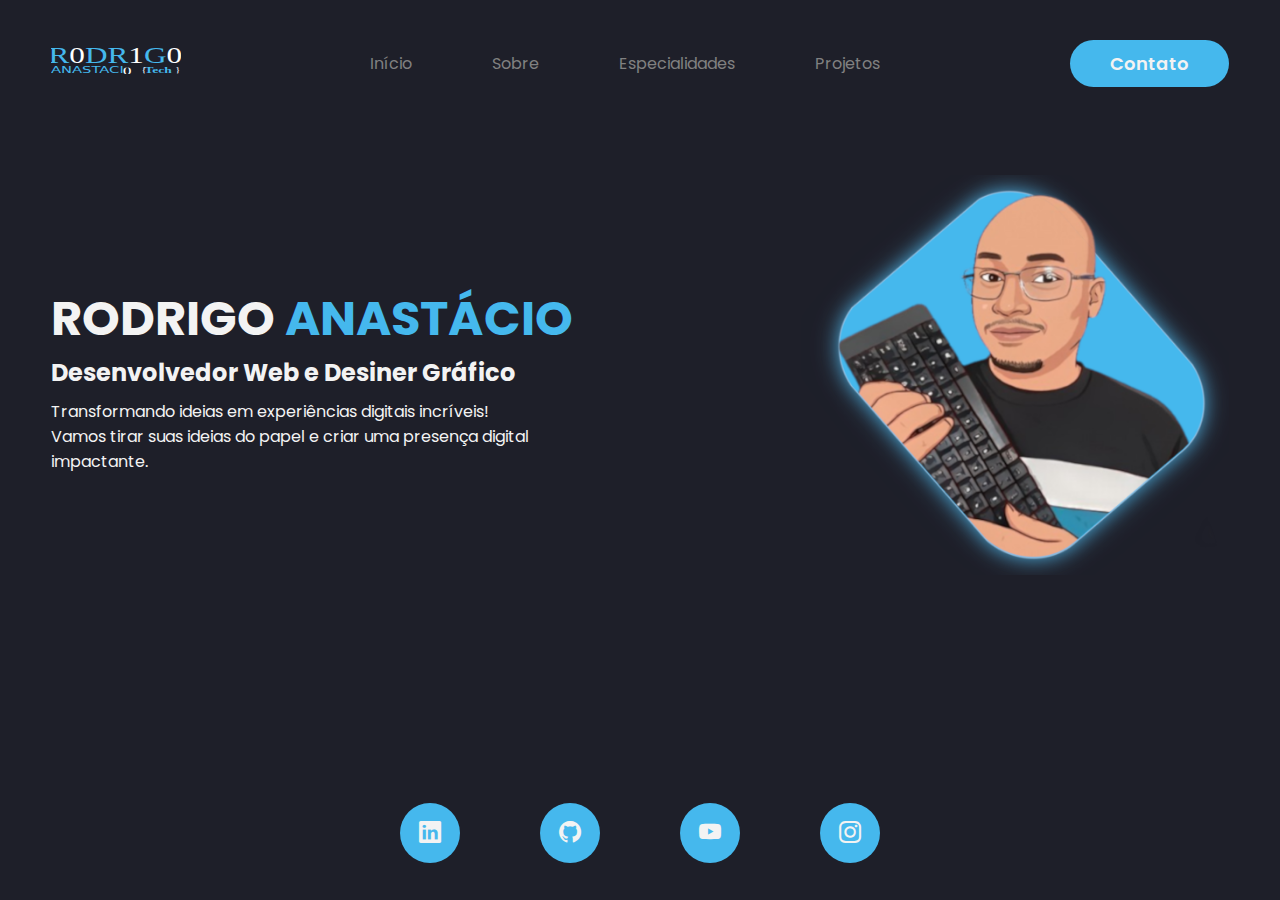
<file: index.html>
<!DOCTYPE html>
<html lang="pt-br">
  <head>
    <meta charset="UTF-8" />
    <meta name="viewport" content="width=device-width, initial-scale=1.0" />
    <link rel="preconnect" href="https://fonts.googleapis.com" />
    <link rel="preconnect" href="https://fonts.gstatic.com" crossorigin />
    <link
      href="https://fonts.googleapis.com/css2?family=Poppins:ital,wght@0,100;0,200;0,300;0,400;0,500;0,600;0,700;0,800;0,900;1,100;1,200;1,300;1,400;1,500;1,600;1,700;1,800;1,900&display=swap"
      rel="stylesheet"
    />
    <link
      rel="stylesheet"
      href="https://cdn.jsdelivr.net/npm/bootstrap-icons@1.11.3/font/bootstrap-icons.min.css"
    />
    <!--css-->
    <link rel="stylesheet" href="./css/global.css" />
    <link rel="stylesheet" href="./css/style.css" />
    <title>meu site</title>
  </head>
  <body>
    <header>
      <div class="interface">
        <div class="logo">
          <img src="./images/g62.svg" alt="logo" />
        </div>
        <nav class="menu">
          <ul>
            <li><a href="#">Início</a></li>
            <li><a href="./html/about.html">Sobre</a></li>
            <li><a href="./html/specialty.html">Especialidades</a></li>
            <li><a href="./html/project.html">Projetos</a></li>
          </ul>
        </nav>
        <div class="contato">
          <button><a href="./html/contact.html">Contato</a></button>
        </div>
      </div>
    </header>
    <main>
      <div class="interface">
        <div class="box-txt">
          <h1>RODRIGO <span>ANASTÁCIO</span></h1>
          <h2>Desenvolvedor Web e Desiner Gráfico</h2>
          <p>
            Transformando ideias em experiências digitais incríveis! Vamos tirar
            suas ideias do papel e criar uma presença digital impactante.
          </p>
        </div>
        <div class="box-img">
          <img src="./images/site2.png" alt="imagem" />
        </div>
      </div>
    </main>
    <footer>
      <div class="interface">
        <div class="social">
          <a href="https://www.linkedin.com/in/anastaciotech/" target="_blank"
            ><button><i class="bi bi-linkedin"></i></button
          ></a>
          <a href="https://github.com/Rodrigosan003" target="_blank"
            ><button><i class="bi bi-github"></i></button
          ></a>
          <a href="https://www.youtube.com/@r.anastacio" target="_blank"
            ><button><i class="bi bi-youtube"></i></button
          ></a>
          <a href="https://www.instagram.com/r.anastaciotech/" target="_blank"
            ><button><i class="bi bi-instagram"></i></button
          ></a>
        </div>
      </div>
    </footer>
  </body>
</html>
</file>
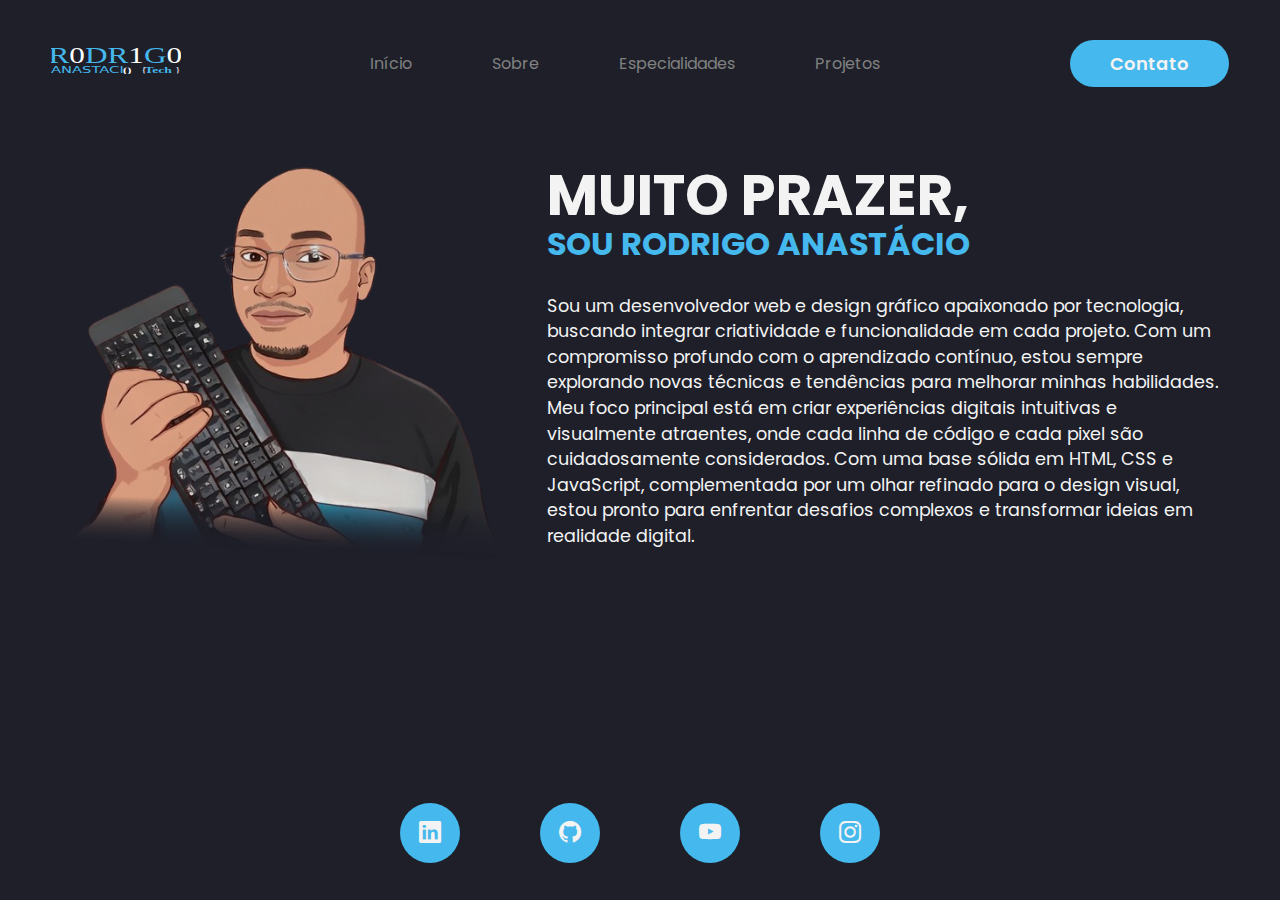
<file: html/about.html>
<!DOCTYPE html>
<html lang="pt-br">
  <head>
    <meta charset="UTF-8" />
    <meta name="viewport" content="width=device-width, initial-scale=1.0" />
    <link rel="preconnect" href="https://fonts.googleapis.com" />
    <link rel="preconnect" href="https://fonts.gstatic.com" crossorigin />
    <link
      href="https://fonts.googleapis.com/css2?family=Poppins:ital,wght@0,100;0,200;0,300;0,400;0,500;0,600;0,700;0,800;0,900;1,100;1,200;1,300;1,400;1,500;1,600;1,700;1,800;1,900&display=swap"
      rel="stylesheet"
    />
    <link
      rel="stylesheet"
      href="https://cdn.jsdelivr.net/npm/bootstrap-icons@1.11.3/font/bootstrap-icons.min.css"
    />
    <!--css-->
    <link rel="stylesheet" href="../css/global.css" />
    <link rel="stylesheet" href="../css/style.css" />
    <title>Sobre</title>
  </head>
  <body>
    <header>
      <div class="interface">
        <div class="logo">
          <img src="../images/g62.svg" alt="logo" />
        </div>
        <nav class="menu">
          <ul>
            <li><a href="../index.html">Início</a></li>
            <li><a href="../html/about.html">Sobre</a></li>
            <li><a href="../html/specialty.html">Especialidades</a></li>
            <li><a href="../html/project.html">Projetos</a></li>
          </ul>
        </nav>
        <div class="contato">
          <button><a href="../html/contact.html">Contato</a></button>
        </div>
      </div>
    </header>
    <section class="sobre">
      <div class="interface">
        <div class="img-sobre">
          <img src="../images/principal2.png" alt="imgSobre" />
        </div>
        <div class="txt-sobre">
          <h2>MUITO PRAZER, <span>SOU RODRIGO ANASTÁCIO</span></h2>
          <p>
            Sou um desenvolvedor web e design gráfico apaixonado por tecnologia,
            buscando integrar criatividade e funcionalidade em cada projeto. Com
            um compromisso profundo com o aprendizado contínuo, estou sempre
            explorando novas técnicas e tendências para melhorar minhas
            habilidades. Meu foco principal está em criar experiências digitais
            intuitivas e visualmente atraentes, onde cada linha de código e cada
            pixel são cuidadosamente considerados. Com uma base sólida em HTML,
            CSS e JavaScript, complementada por um olhar refinado para o design
            visual, estou pronto para enfrentar desafios complexos e transformar
            ideias em realidade digital.
          </p>
        </div>
      </div>
    </section>

    <footer>
      <div class="interface">
        <div class="social">
          <a href="https://www.linkedin.com/in/anastaciotech/" target="_blank"
            ><button><i class="bi bi-linkedin"></i></button
          ></a>
          <a href="https://github.com/Rodrigosan003" target="_blank"
            ><button><i class="bi bi-github"></i></button
          ></a>
          <a href="https://www.youtube.com/@r.anastacio" target="_blank"
            ><button><i class="bi bi-youtube"></i></button
          ></a>
          <a href="https://www.instagram.com/r.anastaciotech/" target="_blank"
            ><button><i class="bi bi-instagram"></i></button
          ></a>
        </div>
      </div>
    </footer>
  </body>
</html>
</file>
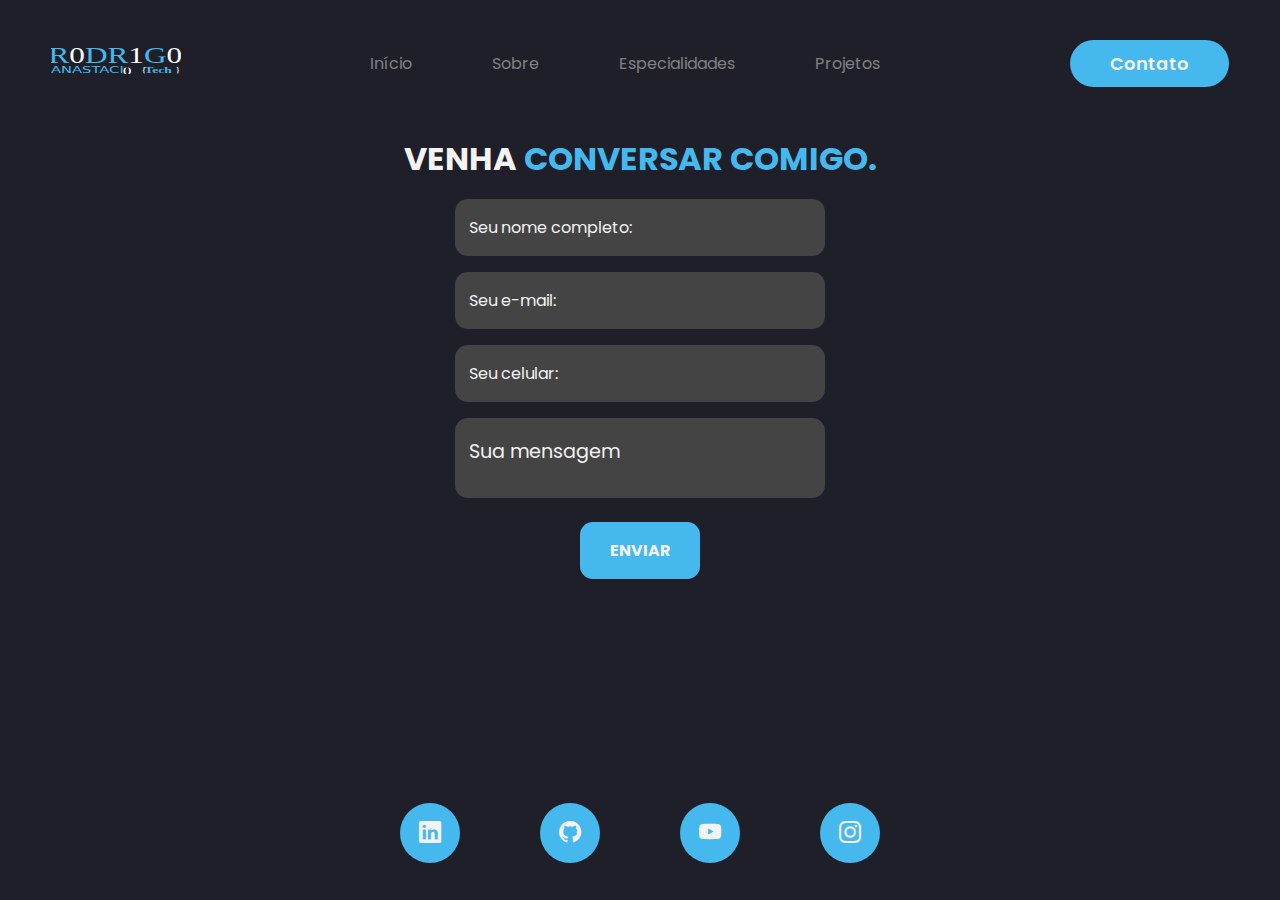
<file: html/contact.html>
<!DOCTYPE html>
<html lang="pt-br">
  <head>
    <meta charset="UTF-8" />
    <meta name="viewport" content="width=device-width, initial-scale=1.0" />
    <link rel="preconnect" href="https://fonts.googleapis.com" />
    <link rel="preconnect" href="https://fonts.gstatic.com" crossorigin />
    <link
      href="https://fonts.googleapis.com/css2?family=Poppins:ital,wght@0,100;0,200;0,300;0,400;0,500;0,600;0,700;0,800;0,900;1,100;1,200;1,300;1,400;1,500;1,600;1,700;1,800;1,900&display=swap"
      rel="stylesheet"
    />
    <link
      rel="stylesheet"
      href="https://cdn.jsdelivr.net/npm/bootstrap-icons@1.11.3/font/bootstrap-icons.min.css"
    />
    <!--css-->
    <link rel="stylesheet" href="../css/global.css" />
    <link rel="stylesheet" href="../css/style.css" />
    <title>Contato</title>
  </head>
  <body>
    <header>
      <div class="interface">
        <div class="logo">
          <img src="../images/g62.svg" alt="logo" />
        </div>
        <nav class="menu">
          <ul>
            <li><a href="../index.html">Início</a></li>
            <li><a href="../html/about.html">Sobre</a></li>
            <li><a href="../html/specialty.html">Especialidades</a></li>
            <li><a href="../html/project.html">Projetos</a></li>
          </ul>
        </nav>
        <div class="contato">
          <button><a href="../html/contact.html">Contato</a></button>
        </div>
      </div>
    </header>
    <section class="contact">
      <div class="interface">
        <h2>VENHA <span>CONVERSAR COMIGO.</span></h2>
        <form class="form-contact" action="">
          <input type="text" placeholder="Seu nome completo:" required />
          <input type="email" placeholder="Seu e-mail:" required />
          <input type="text" placeholder="Seu celular:" />
          <textarea placeholder="Sua mensagem" required></textarea>
          <div class="btn-enviar">
            <input type="submit" value="ENVIAR" />
          </div>
        </form>
      </div>
    </section>
    <footer>
      <div class="interface">
        <div class="social">
          <a href="https://www.linkedin.com/in/anastaciotech/" target="_blank"
            ><button><i class="bi bi-linkedin"></i></button
          ></a>
          <a href="https://github.com/Rodrigosan003" target="_blank"
            ><button><i class="bi bi-github"></i></button
          ></a>
          <a href="https://www.youtube.com/@r.anastacio" target="_blank"
            ><button><i class="bi bi-youtube"></i></button
          ></a>
          <a href="https://www.instagram.com/r.anastaciotech/" target="_blank"
            ><button><i class="bi bi-instagram"></i></button
          ></a>
        </div>
      </div>
    </footer>
  </body>
</html>
</file>
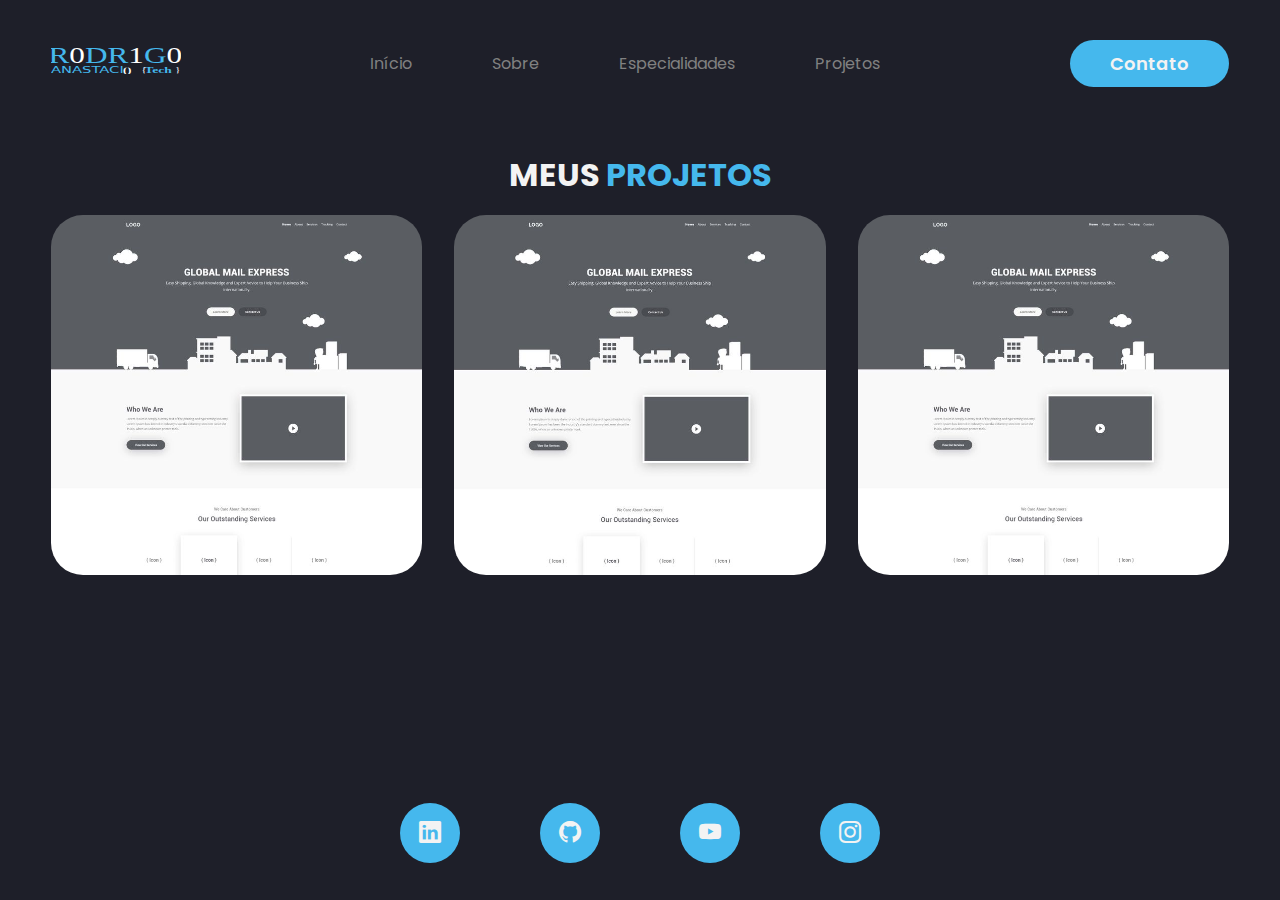
<file: html/project.html>
<!DOCTYPE html>
<html lang="pt-br">
  <head>
    <meta charset="UTF-8" />
    <meta name="viewport" content="width=device-width, initial-scale=1.0" />
    <link rel="preconnect" href="https://fonts.googleapis.com" />
    <link rel="preconnect" href="https://fonts.gstatic.com" crossorigin />
    <link
      href="https://fonts.googleapis.com/css2?family=Poppins:ital,wght@0,100;0,200;0,300;0,400;0,500;0,600;0,700;0,800;0,900;1,100;1,200;1,300;1,400;1,500;1,600;1,700;1,800;1,900&display=swap"
      rel="stylesheet"
    />
    <link
      rel="stylesheet"
      href="https://cdn.jsdelivr.net/npm/bootstrap-icons@1.11.3/font/bootstrap-icons.min.css"
    />
    <!--css-->
    <link rel="stylesheet" href="../css/global.css" />
    <link rel="stylesheet" href="../css/style.css" />
    <title>Projetos</title>
  </head>
  <body>
    <header>
      <div class="interface">
        <div class="logo">
          <img src="../images/g62.svg" alt="logo" />
        </div>
        <nav class="menu">
          <ul>
            <li><a href="../index.html">Início</a></li>
            <li><a href="../html/about.html">Sobre</a></li>
            <li><a href="../html/specialty.html">Especialidades</a></li>
            <li><a href="../html/project.html">Projetos</a></li>
          </ul>
        </nav>
        <div class="contato">
          <button><a href="../html/contact.html">Contato</a></button>
        </div>
      </div>
    </header>
    <section class="projetos">
      <div class="interface">
        <h2>MEUS <span>PROJETOS</span></h2>
        <div class="projetos-box">
          <div class="img"><div class="overlay">Projeto1</div></div>
          <div class="img"><div class="overlay">Projeto2</div></div>
          <div class="img"><div class="overlay">Projeto3</div></div>
        </div>
      </div>
    </section>
    <footer>
      <div class="interface">
        <div class="social">
          <a href="https://www.linkedin.com/in/anastaciotech/" target="_blank"
            ><button><i class="bi bi-linkedin"></i></button
          ></a>
          <a href="https://github.com/Rodrigosan003" target="_blank"
            ><button><i class="bi bi-github"></i></button
          ></a>
          <a href="https://www.youtube.com/@r.anastacio" target="_blank"
            ><button><i class="bi bi-youtube"></i></button
          ></a>
          <a href="https://www.instagram.com/r.anastaciotech/" target="_blank"
            ><button><i class="bi bi-instagram"></i></button
          ></a>
        </div>
      </div>
    </footer>
  </body>
</html>
</file>
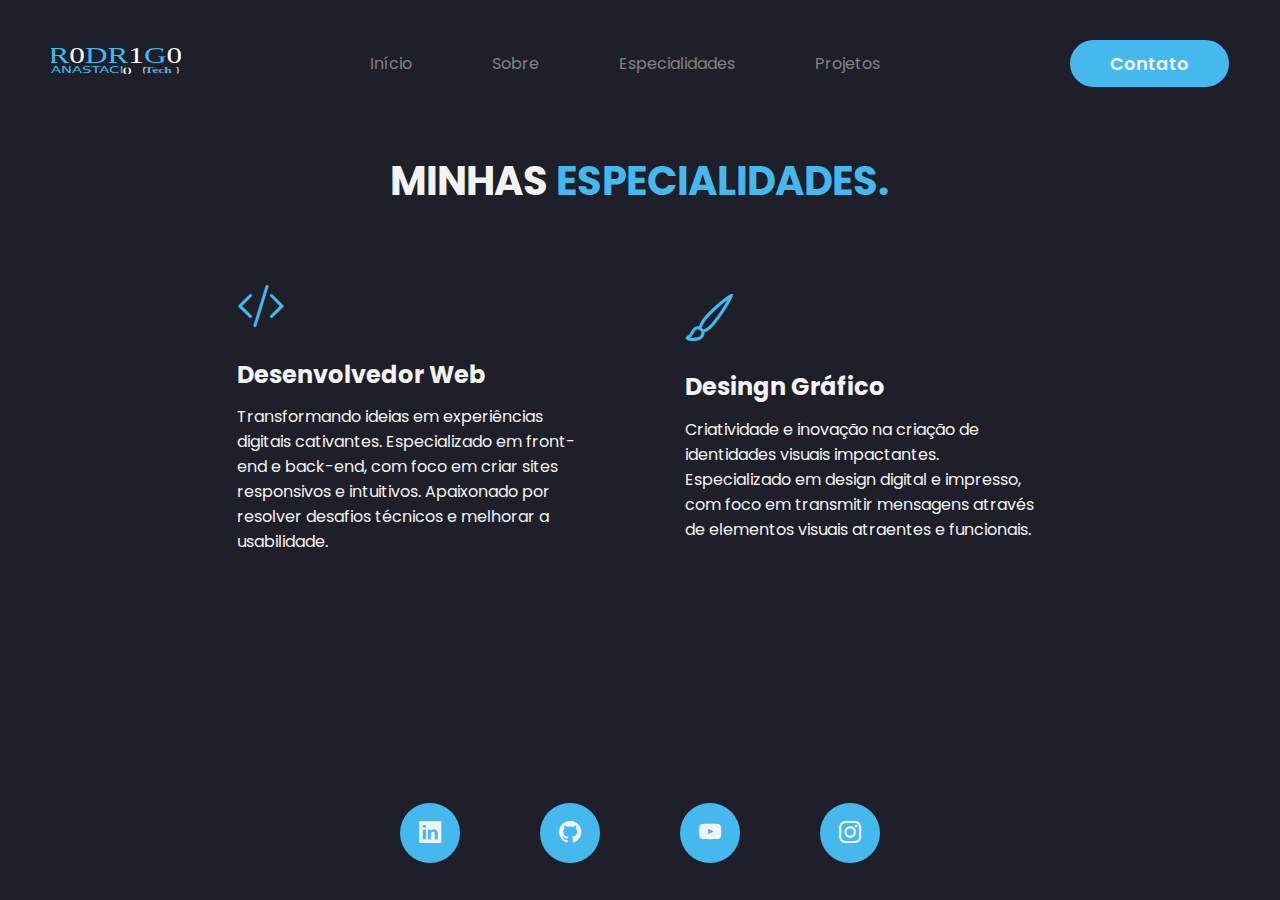
<file: html/specialty.html>
<!DOCTYPE html>
<html lang="pt-br">
  <head>
    <meta charset="UTF-8" />
    <meta name="viewport" content="width=device-width, initial-scale=1.0" />
    <link rel="preconnect" href="https://fonts.googleapis.com" />
    <link rel="preconnect" href="https://fonts.gstatic.com" crossorigin />
    <link
      href="https://fonts.googleapis.com/css2?family=Poppins:ital,wght@0,100;0,200;0,300;0,400;0,500;0,600;0,700;0,800;0,900;1,100;1,200;1,300;1,400;1,500;1,600;1,700;1,800;1,900&display=swap"
      rel="stylesheet"
    />
    <link
      rel="stylesheet"
      href="https://cdn.jsdelivr.net/npm/bootstrap-icons@1.11.3/font/bootstrap-icons.min.css"
    />
    <!--css-->
    <link rel="stylesheet" href="../css/global.css" />
    <link rel="stylesheet" href="../css/style.css" />
    <title>Especialidades</title>
  </head>
  <body>
    <header>
      <div class="interface">
        <div class="logo">
          <img src="../images/g62.svg" alt="logo" />
        </div>
        <nav class="menu">
          <ul>
            <li><a href="../index.html">Início</a></li>
            <li><a href="../html/about.html">Sobre</a></li>
            <li><a href="../html/specialty.html">Especialidades</a></li>
            <li><a href="../html/project.html">Projetos</a></li>
          </ul>
        </nav>
        <div class="contato">
          <button><a href="../html/contact.html">Contato</a></button>
        </div>
      </div>
    </header>
    <section class="especialidades">
      <div class="interface">
        <h2 class="titulo">MINHAS <span>ESPECIALIDADES.</span></h2>
        <div class="especialidade-content">
          <div class="especialidade-box">
            <i class="bi bi-code-slash"></i>
            <h3>Desenvolvedor Web</h3>
            <p>
              Transformando ideias em experiências digitais cativantes.
              Especializado em front-end e back-end, com foco em criar sites
              responsivos e intuitivos. Apaixonado por resolver desafios
              técnicos e melhorar a usabilidade.
            </p>
          </div>
          <div class="especialidade-box">
            <i class="bi bi-brush"></i>
            <h3>Desingn Gráfico</h3>
            <p>
              Criatividade e inovação na criação de identidades visuais
              impactantes. Especializado em design digital e impresso, com foco
              em transmitir mensagens através de elementos visuais atraentes e
              funcionais.
            </p>
          </div>
        </div>
      </div>
    </section>
    <footer>
      <div class="interface">
        <div class="social">
          <a href="https://www.linkedin.com/in/anastaciotech/" target="_blank"
            ><button><i class="bi bi-linkedin"></i></button
          ></a>
          <a href="https://github.com/Rodrigosan003" target="_blank"
            ><button><i class="bi bi-github"></i></button
          ></a>
          <a href="https://www.youtube.com/@r.anastacio" target="_blank"
            ><button><i class="bi bi-youtube"></i></button
          ></a>
          <a href="https://www.instagram.com/r.anastaciotech/" target="_blank"
            ><button><i class="bi bi-instagram"></i></button
          ></a>
        </div>
      </div>
    </footer>
  </body>
</html>
</file>
<file: css/global.css>
* {
    margin: 0;
    padding: 0;
    box-sizing: border-box;
    font-family: "Poppins", sans-serif;
}

:root {
    --color-background: #1e1f29;
    --color-box-button: #45b8ed;
    --color-font: #f3f3f3;
    --color-font-hover: #818181;
    --color-span: var(--color-box-button);
    --color-box-shadow: #f3f3f3;
    --color-box-form: #444444;
    --color-overlay: #1e1f2980;
}

body {
    height: 100vh;
    background-color: var(--color-background);
}

.interface {
    max-width: 80rem;
    margin: 0 auto;
}

a {
    text-decoration: none;
}

span {
    color: var(--color-span);
}
</file>
<file: css/style.css>
/* Barra de menu */
header {
    height: 15%;
}
header .interface {
    display: flex;
    justify-content: space-between;
    align-items: center;
    padding: 2.5rem 4%;
}

header .interface .logo img {
    width: 8.12rem;
}

header .interface .menu ul {
    display: flex;
    gap: 5rem;
    list-style-type: none;
}

header a {
    display: inline-block;
    color: var(--color-font-hover);
    transition: .2s;
}

header a:hover {
    color: var(--color-font);
    transform: scale(1.05);
}

header .contato button {
    background-color: var(--color-box-button);
    border: none;
    padding: 0.625rem 2.5rem;
    font-size: 1.125rem;
    font-weight: 600;
    border-radius: 1.875rem;
    cursor: pointer;
    transition: .2s;
}

header .contato button:hover {
    box-shadow: 0px 0px 8px #45b8ed;
    transform: scale(1.05);
}

header .contato button a {
    color: var(--color-font);
}

/* Início */

main {
    height: 70%;
}

main .interface {
    display: flex;
    justify-content: space-between;
    align-items: center;
    padding: 2.5rem 4%;
}

main .box-txt {
    color: var(--color-font);
}

main h1 {
    color: var(--color-font);
    font-size: 3rem;
}

main h2 {
    color: var(--color-font);
    margin-bottom: 0.6rem;
}

main p {
    width: 30rem;
}

main .box-img img {
    height: 25rem;
    position: relative;
    animation: flutuar 2s ease-in-out infinite alternate;
}

@keyframes flutuar {
    0% {
        top: 0;
    }
    100% {
        top: 1.875rem;
    }
}

/* Fim da sessão início */

/* Sessão sobre */

section.sobre {
    height: 70%;
}

section.sobre .interface {
    display: flex;
    align-items: center;
    gap: 3rem;
    padding: 1.5rem 4%;
}

section.sobre .img-sobre img {
    height: 25rem;
}

section.sobre .txt-sobre h2, p {
    color: var(--color-font);
}

section.sobre .txt-sobre h2 {
    font-size: 3.5rem;
    line-height: 2.5rem;
}

section.sobre .txt-sobre h2 span {
    font-size: 2rem;
    display: inline-block;
}

section.sobre .txt-sobre p {
    margin-top: 1.875rem;
    line-height: 1.6rem;
    font-size: 1.1rem;
}

/* Fim da sessão sobre */

/* Sessão especialidades */

section.especialidades {
    height: 70%;
}

section.especialidades .interface {
    display: flex;
    flex-direction: column;
    align-items: center;
    padding: 1rem 4%;
}

section.especialidades .interface h2 {
    color: var(--color-font);
    font-size: 2.5rem;
}

section.especialidades .interface .especialidade-content {
    display: flex;
    align-items: center;
    gap: 3rem;
    padding: 1.5rem 4%;
}

section.especialidades .especialidade-content .especialidade-box {
    color: var(--color-font);
    width: 25rem;
    padding: 1.3rem;
    margin-top: 1rem;
    border-radius: 1.25rem;
    transition: .2s;
}

section.especialidades .especialidade-box:hover {
    transform: scale(1.05);
    box-shadow: 0 0 8px var(--color-box-shadow);    
}

section.especialidades .especialidade-box i {
    font-size: 3rem;
    color: var(--color-box-button);
}

section.especialidades .especialidade-box h3 {
    font-size: 1.5rem;
    margin: 0.8rem 0;
}

/* Fim da sessão especialidades */

/* Sessão projetos */

section.projetos {
    height: 70%;
}

section.projetos .interface {
    display: flex;
    flex-direction: column;
    justify-content: center;
    align-items: center;
    gap: 1rem;
    padding: 1rem 4%;
}

section.projetos .interface h2 {
    color: var(--color-font);
    font-size: 2rem;
}

.projetos-box {
    width: 100%;
    display: flex;
    justify-content: space-between;
    gap: 2rem;
}

.projetos-box .img {
    background-image: url(../images/exemplo.jpeg);
    height: 22.5rem;
    width: 28.75rem;
    border-radius: 2rem;
    background-size: cover;
    background-position: 100% 0%;
    transition: 5s;
    cursor: pointer;
    position: relative;
}

.projetos-box .img:hover {
    transform: scale(1.05);
    background-position: 100% 100%;
}

.overlay {
    position: absolute;
    top: 0;
    left: 0;
    width: 100%;
    height: 100%;
    background-color: var(--color-overlay);
    border-radius: 2rem;
    display: flex;
    align-items: center;
    justify-content: center;
    font-size: 1.5rem;
    font-weight: 600;
    color: var(--color-font);
    opacity: 0;
    transition: .5s;
}

.overlay:hover {
    opacity: 1;
}

/* Fim da sessão projetos */

/* Sessão contato */
section.contact {
    height: 70%;
}

section.contact .interface {
    display: flex;
    align-items: center;
    flex-direction: column;
}

section.contact .interface h2 {
    color: var(--color-font);
    font-size: 2rem;
}

section.contact .interface .form-contact {
    display: flex;
    flex-direction: column;
    align-items: center;
    gap: 1rem;
    padding: 1rem 4%;
}

form input {
    width: 100%;
    background-color: var(--color-box-form);
    border: 0;
    outline: 0;
    padding: 1rem 0.9rem;
    border-radius: 0.8rem;
    color: var(--color-font);
    font-size: 1rem;
}

form input::placeholder {
    color: var(--color-font);
}

form textarea::placeholder {
    color: var(--color-font);
}

form textarea {
    resize: none;
    outline: none;
    height: 5rem;
    border-radius: 0.8rem;
    padding: 1.2rem 0.9rem;
    font-size: 1.2rem;
    border: 0;
    background-color: var(--color-box-form);
}

form .btn-enviar {
    margin-top: 0.5rem;
    text-align: center;
}

form .btn-enviar input {
    width: 7.5rem;
    background-color: var(--color-box-button);
    font-weight: 700;
    cursor: pointer;
    transition: .2s;
}

form .btn-enviar input:hover {
    box-shadow: 0px 0px 8px var(--color-box-button);
    transform: scale(1.05);
}

/* Fim da sessão contato */

footer {
    height: 15%;
    display: flex;
    align-items: center;
}

footer .interface {
    display: flex;
    align-items: center;
    padding: 1.5rem 4%;
}

footer .social {
    display: flex;
    gap: 5rem;
}

footer .social button {
    width: 3.75rem;
    height: 3.75rem;
    border-radius: 50%;
    border: none;
    background-color: var(--color-box-button);
    color: var(--color-font);
    font-size: 1.375rem;
    cursor: pointer;
    transition: .2s;
}

footer .social button:hover {
    box-shadow: 0px 0px 8px #45b8ed;
    transform: scale(1.05);
}
</file>
